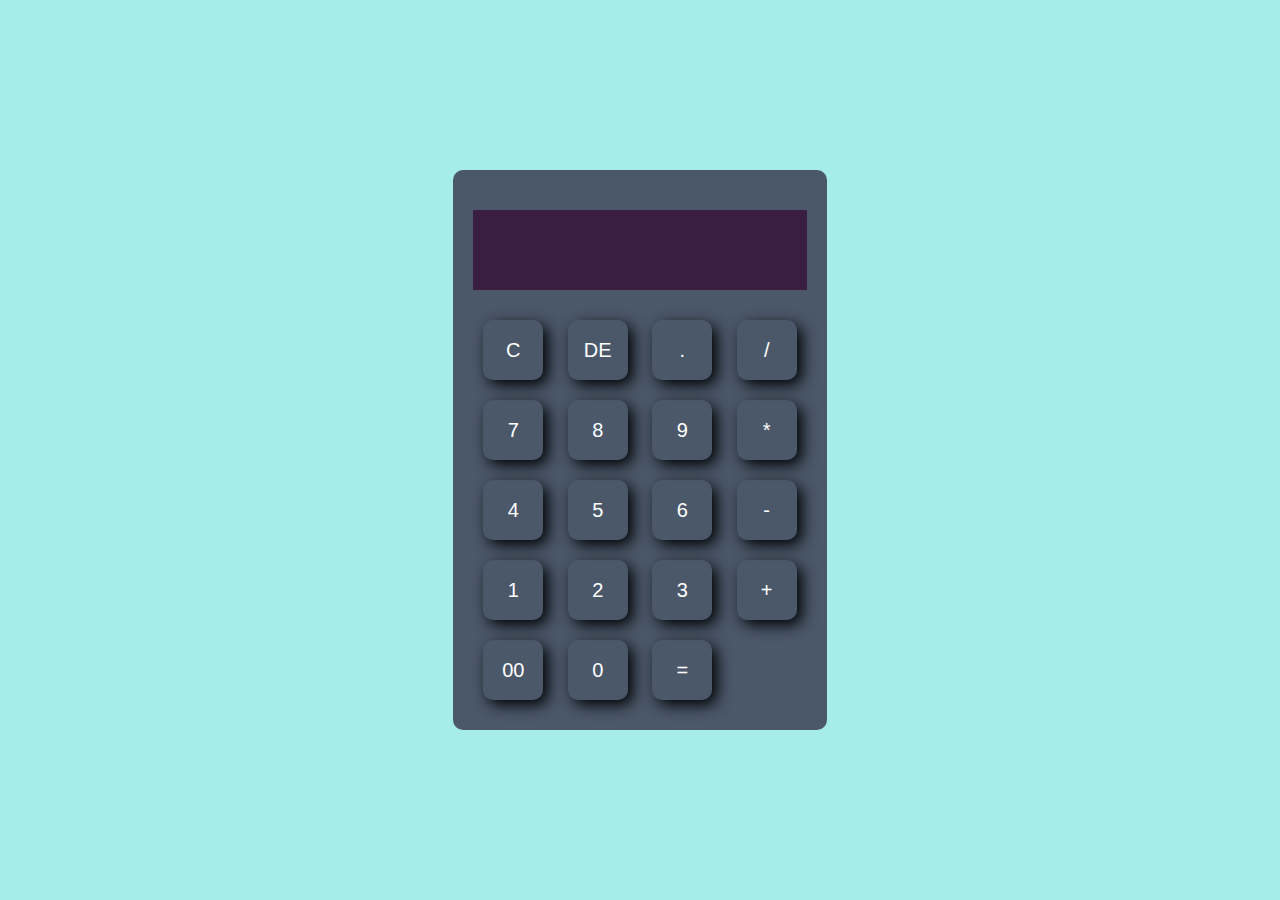
<file: calculator/index.html>
<!DOCTYPE html>
<html lang="en">
<head>
    <meta charset="UTF-8">
    <meta name="viewport" content="width=device-width, initial-scale=1.0">
    <title>Calculator</title>
    <link rel="stylesheet" href="style.css">
</head>
<body>
    
    <div class="container">
        <div class="calculator">
            <form>
                <div class="display">
                    <input type="text" name="display">
                </div>
                <div>
                    <input type="button" value="C">
                    <input type="button" value="DE">
                    <input type="button" value=".">
                    <input type="button" value="/">
                </div>
                <div>
                    <input type="button" value="7">
                    <input type="button" value="8">
                    <input type="button" value="9">
                    <input type="button" value="*">
                </div>
                <div>
                    <input type="button" value="4">
                    <input type="button" value="5">
                    <input type="button" value="6">
                    <input type="button" value="-">
                </div>
                <div>
                    <input type="button" value="1">
                    <input type="button" value="2">
                    <input type="button" value="3">
                    <input type="button" value="+">
                </div>
                <div>
                    <input type="button" value="00">
                    <input type="button" value="0">
                    <input type="button" value="=">
                </div>
            </form>
        </div>
    </div>
    <script src="main.js"></script>
</body>
</html>
</file>
<file: calculator/style.css>
*{
    margin: 0;
    padding: 0;
    font-family: 'Poppins', sans-serif;
    box-sizing: border-box;
}

.container{
    width: 100%;
    height: 100vh;
    background: #a6edea;
    display: flex;
    align-items: center;
    justify-content: center;
}
.calculator{
    background: #4b586a;
    padding: 20px;
    border-radius: 10px;
}
.calculator form input{
    border: 0;
    outline: 0;
    width: 60px;
    height: 60px;
    border-radius: 10px;
    box-shadow: -8px -8px 15px rgba(255, 255, 255, 0),5px 5px 15px rgba(0, 0, 0, 1.2);
    background: transparent;
    font-size: 20px;
    color: #fff;
    cursor: pointer;
    margin: 10px;
}
form .display{
    display: flex;
    background: #3a1e41;
    justify-content: flex-end;
    margin: 20px 0;
}
form .display input{
    text-align: right;
    flex: 1;
    font-size: 45px;
    box-shadow: none;
}
form input.equal{
    width: 145px;
}
form input.operator{
    color: rgb(244, 122, 41);
}
</file>
